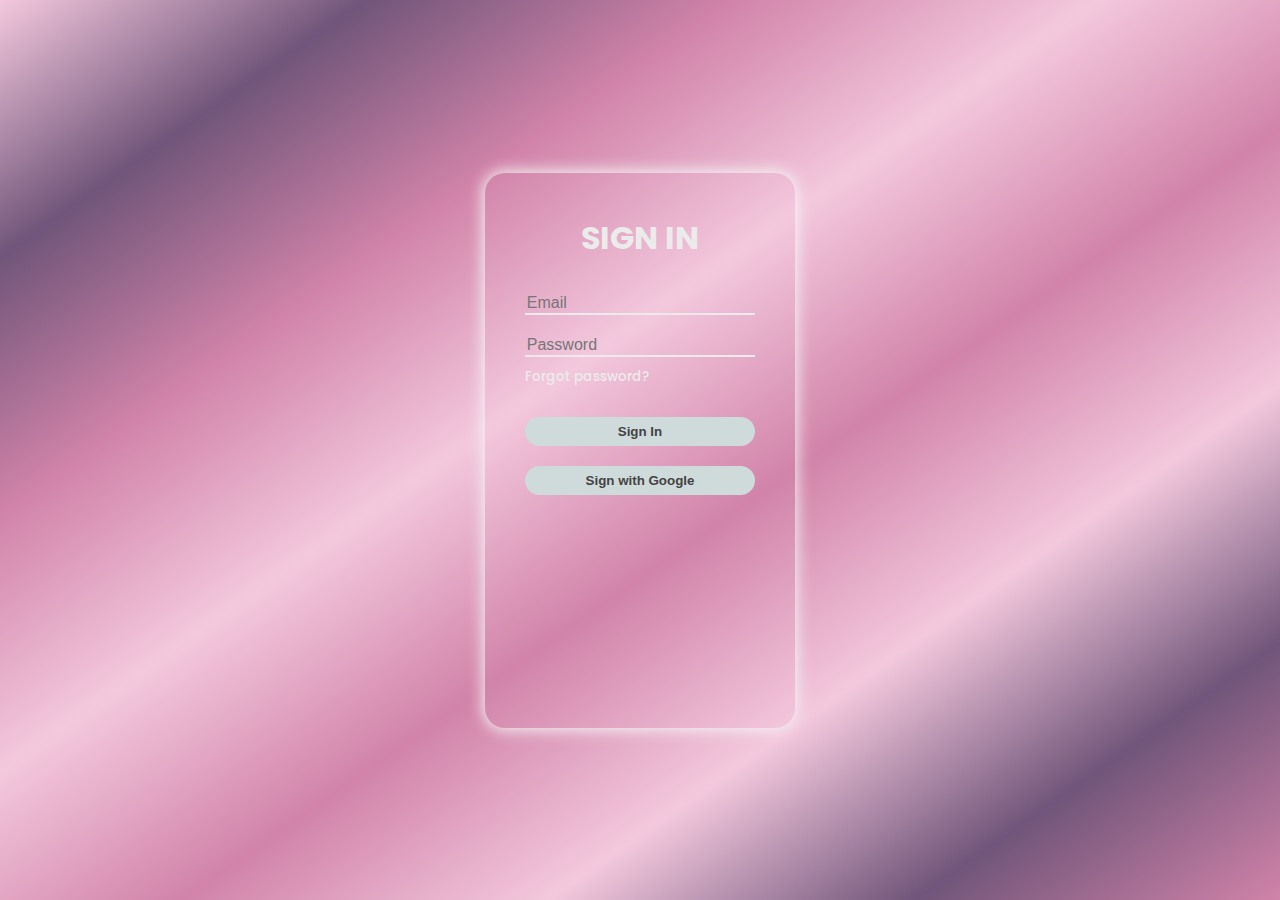
<file: index.html>
<!DOCTYPE html>
<html lang="en">

<head>
    <meta charset="UTF-8">
    <meta name="viewport" content="width=device-width, initial-scale=1.0">
    <title>LOGIN PAGE 1</title>
    <link rel="stylesheet" href="style.css">

    <link rel="preconnect" href="https://fonts.googleapis.com">
    <link rel="preconnect" href="https://fonts.gstatic.com" crossorigin>
    <link
        href="https://fonts.googleapis.com/css2?family=Poppins:ital,wght@0,100;0,200;0,300;0,400;0,500;0,600;0,700;0,800;0,900;1,100;1,200;1,300;1,400;1,500;1,600;1,700;1,800;1,900&family=Quicksand:wght@300..700&family=Roboto:ital,wght@0,100;0,300;0,400;0,500;0,700;0,900;1,100;1,300;1,400;1,500;1,700;1,900&display=swap"
        rel="stylesheet">
</head>

<body>
    <div class="login-page">
        <h1>SIGN IN</h1>
        <input type="email" name="email" placeholder="Email">
        <input type="password" name="password" placeholder="Password">
        <a href="#" class="forgot-password">Forgot password?</a>
        <button class="sign-in-btn">Sign In</button>
        <button class="google-btn">Sign with Google</button>
    </div>
</body>

</html>
</file>
<file: style.css>
body {
    font-family: "Poppins", sans-serif;
    font-weight: 500;
    font-style: normal;
    background-image: linear-gradient(to bottom right, #f3c8dd, #71557a, #d183a9, #f3c8dd, #d183a9, #f3c8dd, #71557a, #d183a9);
    display: flex;
    justify-content: center;
    align-items: center;
    height: 100vh;
    margin: 0;
}

.login-page {
    padding: 20px 40px 40px;
    border-radius: 20px;
    box-shadow: 0 0 15px 2px whitesmoke;
    display: flex;
    flex-direction: column;
    width: 18%;
    height: 55%;
}

h1 {
    color: #EBEBEB;
    text-align: center;
}

input {
    margin: 10px 0;
    border: none;
    border-bottom: 2px solid #EBEBEB;
    background: transparent;
    color: #444444;
    font-size: 16px;
    outline: none;
    align-items: center;
}

input[type="email"]::placeholder,
input[type="password"]::placeholder {
    color: #767676;
}

.forgot-password {
    color: #EBEBEB;
    text-decoration: none;
    font-size: smaller;
}

button {
    width: 100%;
    padding: 7px;
    border: none;
    border-radius: 30px;
    cursor: pointer;
    font-weight: bold;
    color: #444444;
    margin-top: 30px;
}

button:hover {
    box-shadow: 0 4px 4px rgba(0, 0, 0, 0.2);
    transition: box-shadow 0.2s ease;
}

.sign-in-btn {
    background-color: #CFDADB;
    text-align: center;
    
}

.google-btn {
    background-color: #CFDADB;
    text-align: center;
    margin-top: 20px;
}

/* responsive for screen 1440px - 1728px */
@media screen and (min-width: 1440px) and (max-width: 1728px) {
    .login-page {
        width: 20%;
        height: 45%;
    }

    h1 {
        margin-bottom: 30px;
    }

    button {
        margin-top: 40px;
    }
}

/* responsive tablet */
@media screen and (max-width: 834px) {
    .login-page {
        width: 35%;
        height: 35%;
    }

    h1 {
        font-size: 30px;
    }

    button {
        margin-top: 40px;
    }
}

/* responsive smartphone */
@media screen and (max-width: 650px) {
    .login-page {
        width: 45%;
        height: 40%;
    }

    h1 {
        font-size: 25px;
        margin-bottom: 15px;
    }

    input {
        margin: 10px 0;
    }

    button {
        margin-top: 20px;
    }

    .google-btn {
        margin-top: 15px;
    }
}
</file>
